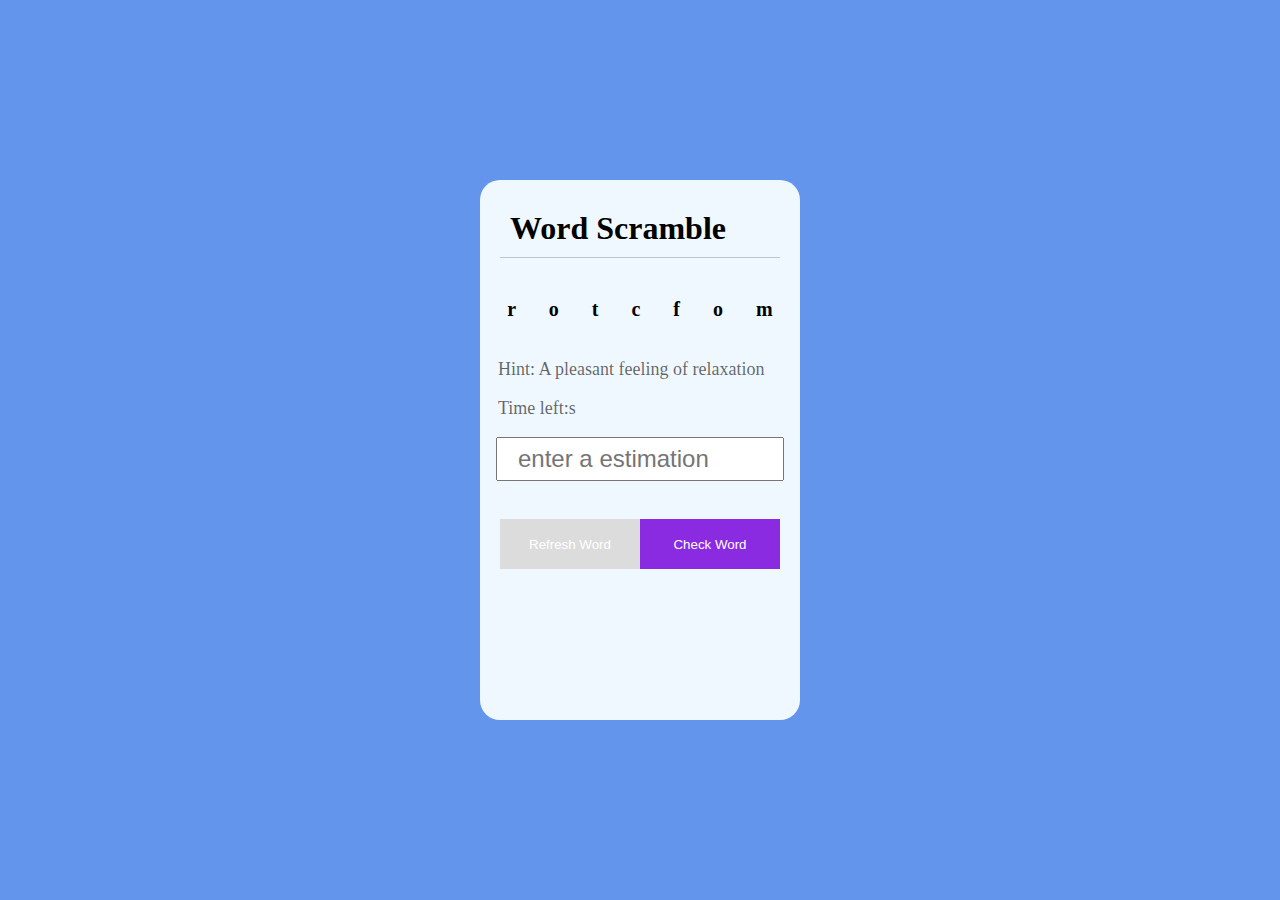
<file: word scramble/index.html>
<!DOCTYPE html>
<html lang="en">
<head>
    <meta charset="UTF-8">
    <meta http-equiv="X-UA-Compatible" content="IE=edge">
    <meta name="viewport" content="width=device-width, initial-scale=1.0">
    <title>word scramble</title>
    <link rel="stylesheet" href="./style.css">
    <script src="./words.js" defer></script>
    <script src="./script.js" defer></script>
</head>
<body>
    <div>
    <div class="container">
        <div class="card">
  <h1 class="header">Word Scramble</h1>
  <h3 class="word">marmara</h3>
  <h6 class="hint">Hint: <span></span></h6>
  <h6 class="time">Time left:<span></span>s</h6>
  <input type="text" placeholder="enter a estimation">
  <div class="button"><button class="ref">Refresh Word</button><button class="check">Check Word</button></div>
        </div>
    </div>
</div>
</body>
</html>
</file>
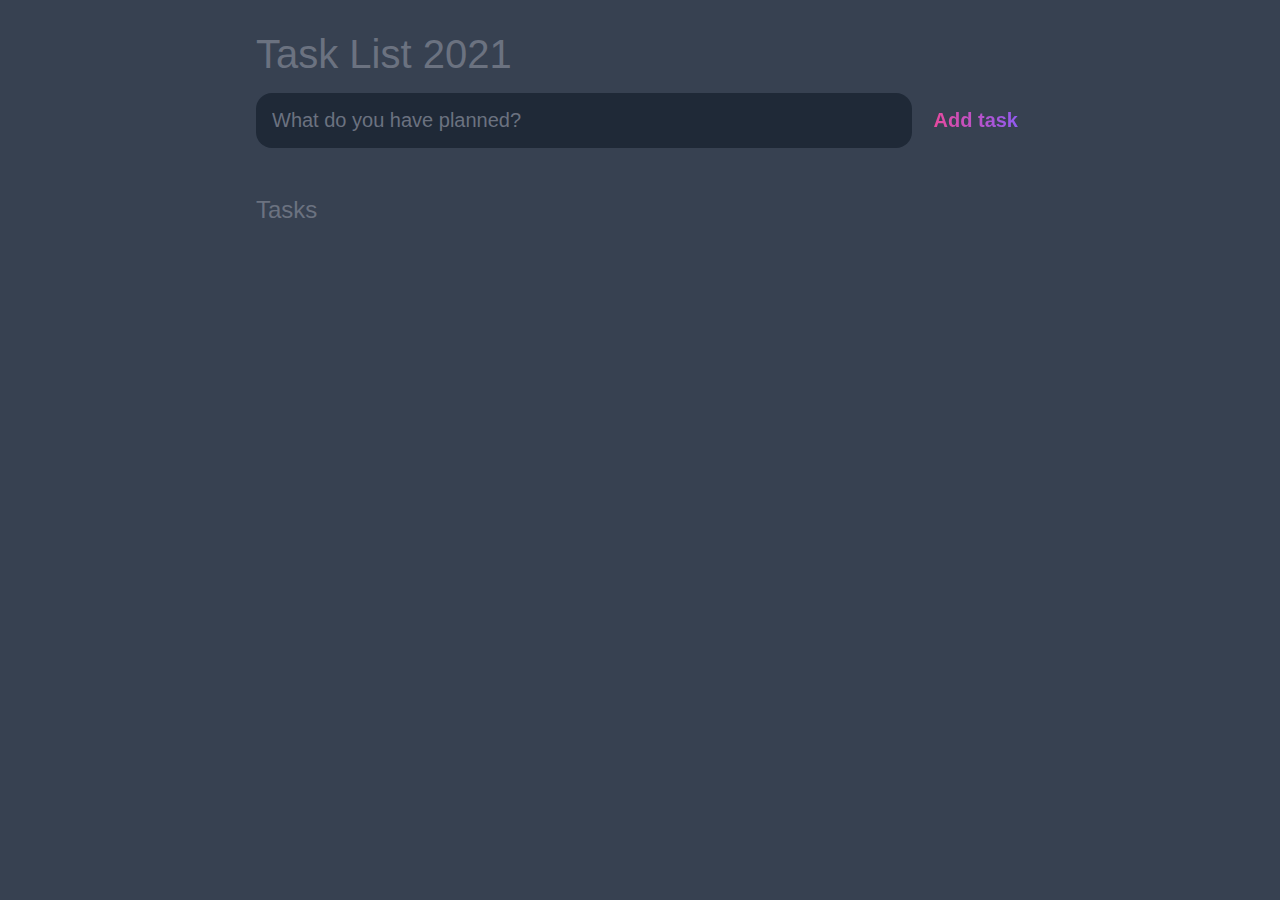
<file: todoapp/yt-js-task-list-2021-main/index.html>
<!DOCTYPE html>
<html lang="en">
<head>
	<meta charset="UTF-8">
	<meta http-equiv="X-UA-Compatible" content="IE=edge">
	<meta name="viewport" content="width=device-width, initial-scale=1.0">
	<title>Task List 2021</title>

	<link rel="stylesheet" href="main.css" />
</head>
<body>
	
	<header>
		<h1>Task List 2021</h1>
		<form id="new-task-form">
			<input 
				type="text" 
				name="new-task-input" 
				id="new-task-input" 
				placeholder="What do you have planned?" />
			<input 
				type="submit"
				id="new-task-submit" 
				value="Add task" />
		</form>
	</header>
	<main>
		<section class="task-list">
			<h2>Tasks</h2>

			<div id="tasks">

				<!-- <div class="task">
					<div class="content">
						<input 
							type="text" 
							class="text" 
							value="A new task"
							readonly>
					</div>
					<div class="actions">
						<button class="edit">Edit</button>
						<button class="delete">Delete</button>
					</div>
				</div> -->

			</div>
		</section>
	</main>

	<script src="main.js"></script>
</body>
</html>
</file>
<file: word scramble/style.css>
*{
    margin: 0;
    padding: 0;
    box-sizing: border-box;
}

.container{
    height: 100vh;
    width: 100%;
    background-color:cornflowerblue;
    display: flex;
    justify-content: center;
    align-items: center;
}
.card{
    height: 60%;
    width: 25%;
    background-color: aliceblue;
    border-radius: 20px;
}
.header{
    margin:20px ;
    padding: 10px;
    border-bottom: 1px solid rgba(0, 0, 0, 0.2);
}
.word {
    letter-spacing: 33px;
    text-align: center;
    margin-right: -33px;
    padding: 20px;
    font-size: 20px;
}
h6 {
    font-size:large;
    color: rgba(0, 0, 0, 0.6);
    margin: 18px;
    font-weight: 100;
}
input {
    width: 90%;
    height: 40px;
    padding: 20px;
    font-size:x-large;
    margin-left: 5%;
}
.button{
    display: flex;
    height: 20%;
    justify-content: space-between;
    align-items:flex-end;
    padding: 20px;
}
.ref{
    width: 140px;
    outline: none;
    background-color: gainsboro;
    color: white;
    height: 50px;
    border: none;
}
.check{
    width: 140px;
    outline: none;
    background-color: blueviolet;
    color: white;
    height: 50px;
    border: none;
}
.ref:hover{
    border: 1px solid black;
}
.check:hover{
    border: 1px solid black;
}
</file>
<file: todoapp/yt-js-task-list-2021-main/main.css>
:root {
	--dark: #374151;
	--darker: #1F2937;
	--darkest: #111827;
	--grey: #6B7280;
	--pink: #EC4899;
	--purple: #8B5CF6;
	--light: #EEE;
}

* {
	margin: 0;
	box-sizing: border-box;
	font-family: "Fira sans", sans-serif;
}

body {
	display: flex;
	flex-direction: column;
	min-height: 100vh;
	color: #FFF;
	background-color: var(--dark);
}

header {
	padding: 2rem 1rem;
	max-width: 800px;
	width: 100%;
	margin: 0 auto;
}

header h1{ 
	font-size: 2.5rem;
	font-weight: 300;
	color: var(--grey);
	margin-bottom: 1rem;
}

#new-task-form {
	display: flex;;
}

input, button {
	appearance: none;
	border: none;
	outline: none;
	background: none;
}

#new-task-input {
	flex: 1 1 0%;
	background-color: var(--darker);
	padding: 1rem;
	border-radius: 1rem;
	margin-right: 1rem;
	color: var(--light);
	font-size: 1.25rem;
}

#new-task-input::placeholder {
	color: var(--grey);
}

#new-task-submit {
	color: var(--pink);
	font-size: 1.25rem;
	font-weight: 700;
	background-image: linear-gradient(to right, var(--pink), var(--purple));
	-webkit-background-clip: text;
	-webkit-text-fill-color: transparent;
	cursor: pointer;
	transition: 0.4s;
}

#new-task-submit:hover {
	opacity: 0.8;
}

#new-task-submit:active {
	opacity: 0.6;
}

main {
	flex: 1 1 0%;
	max-width: 800px;
	width: 100%;
	margin: 0 auto;
}

.task-list {
	padding: 1rem;
}

.task-list h2 {
	font-size: 1.5rem;
	font-weight: 300;
	color: var(--grey);
	margin-bottom: 1rem;
}

#tasks .task {
	display: flex;
	justify-content: space-between;
	background-color: var(--darkest);
	padding: 1rem;
	border-radius: 1rem;
	margin-bottom: 1rem;
}

.task .content {
	flex: 1 1 0%;
}

.task .content .text {
	color: var(--light);
	font-size: 1.125rem;
	width: 100%;
	display: block;
	transition: 0.4s;
}

.task .content .text:not(:read-only) {
	color: var(--pink);
}

.task .actions {
	display: flex;
	margin: 0 -0.5rem;
}

.task .actions button {
	cursor: pointer;
	margin: 0 0.5rem;
	font-size: 1.125rem;
	font-weight: 700;
	text-transform: uppercase;
	transition: 0.4s;
}

.task .actions button:hover {
	opacity: 0.8;
}

.task .actions button:active {
	opacity: 0.6;
}

.task .actions .edit {
	background-image: linear-gradient(to right, var(--pink), var(--purple));
	-webkit-background-clip: text;
	-webkit-text-fill-color: transparent;
}

.task .actions .delete {
	color: crimson;
}
</file>
